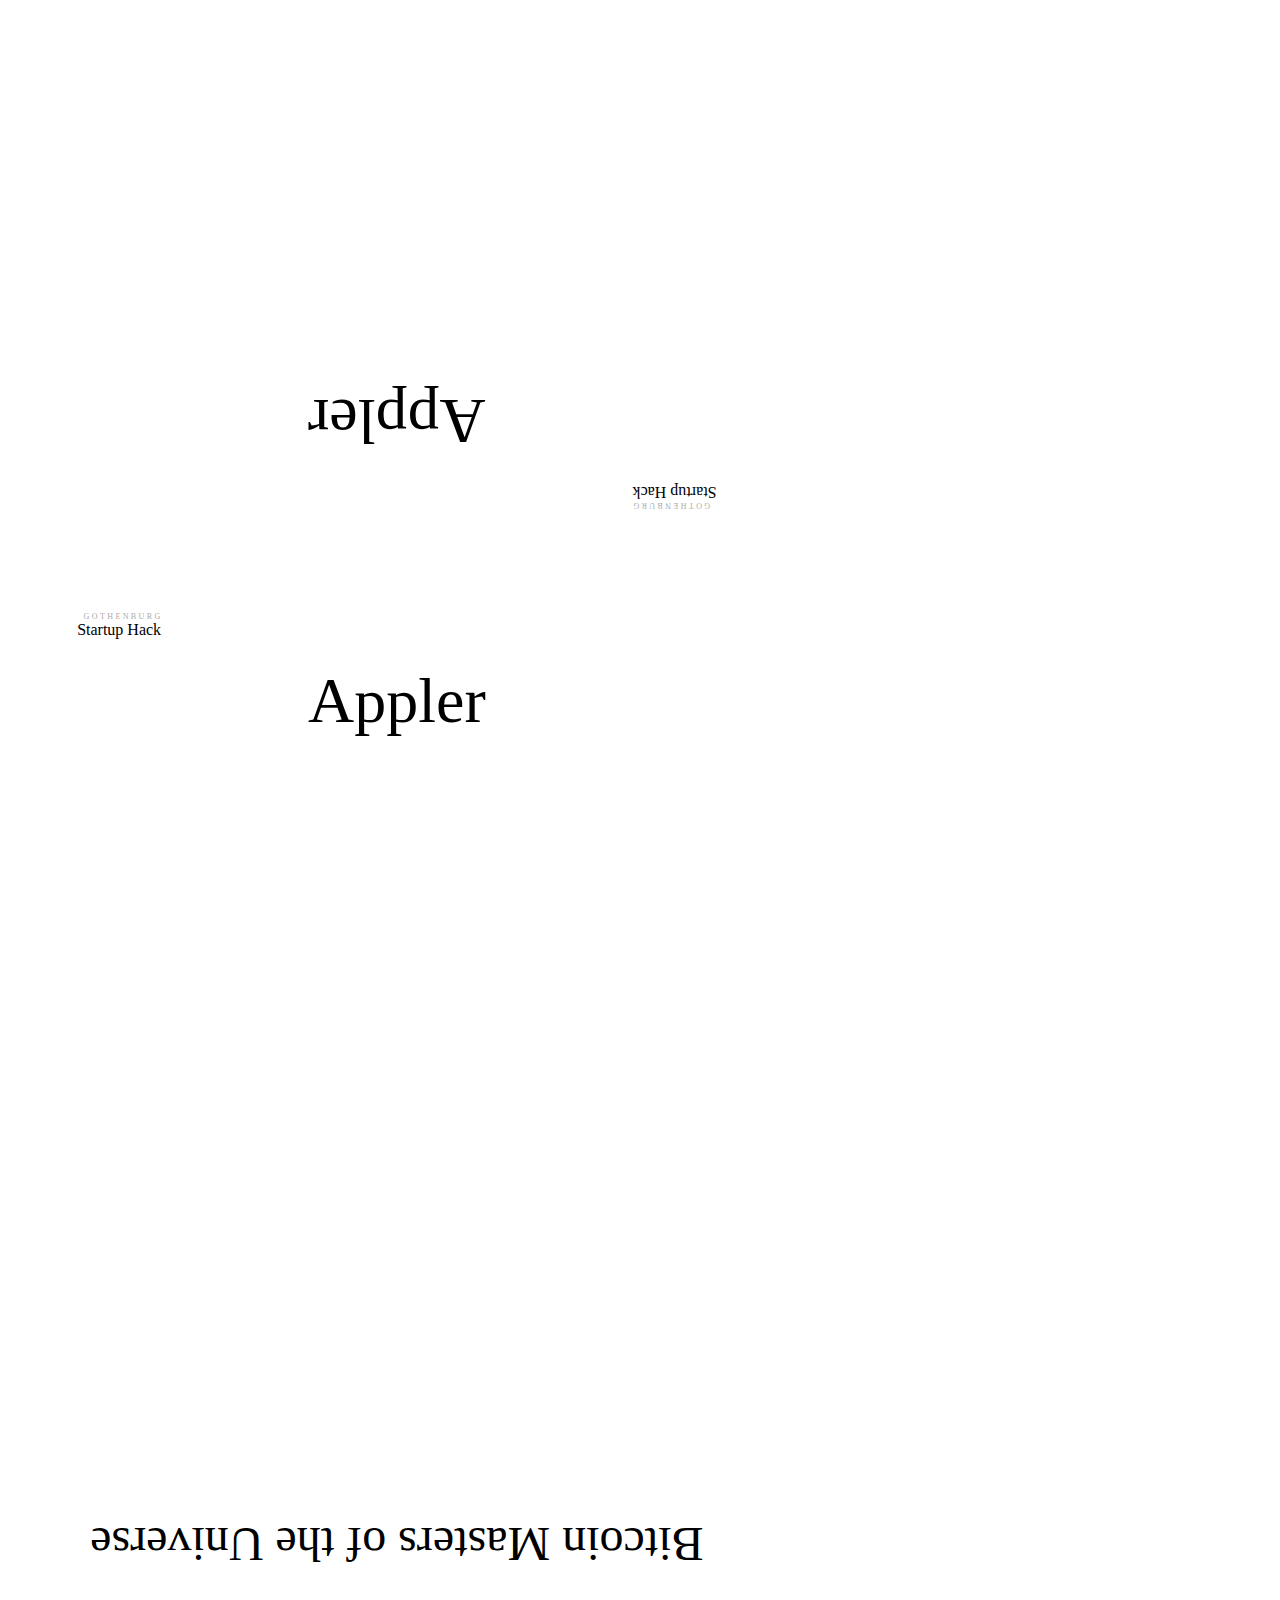
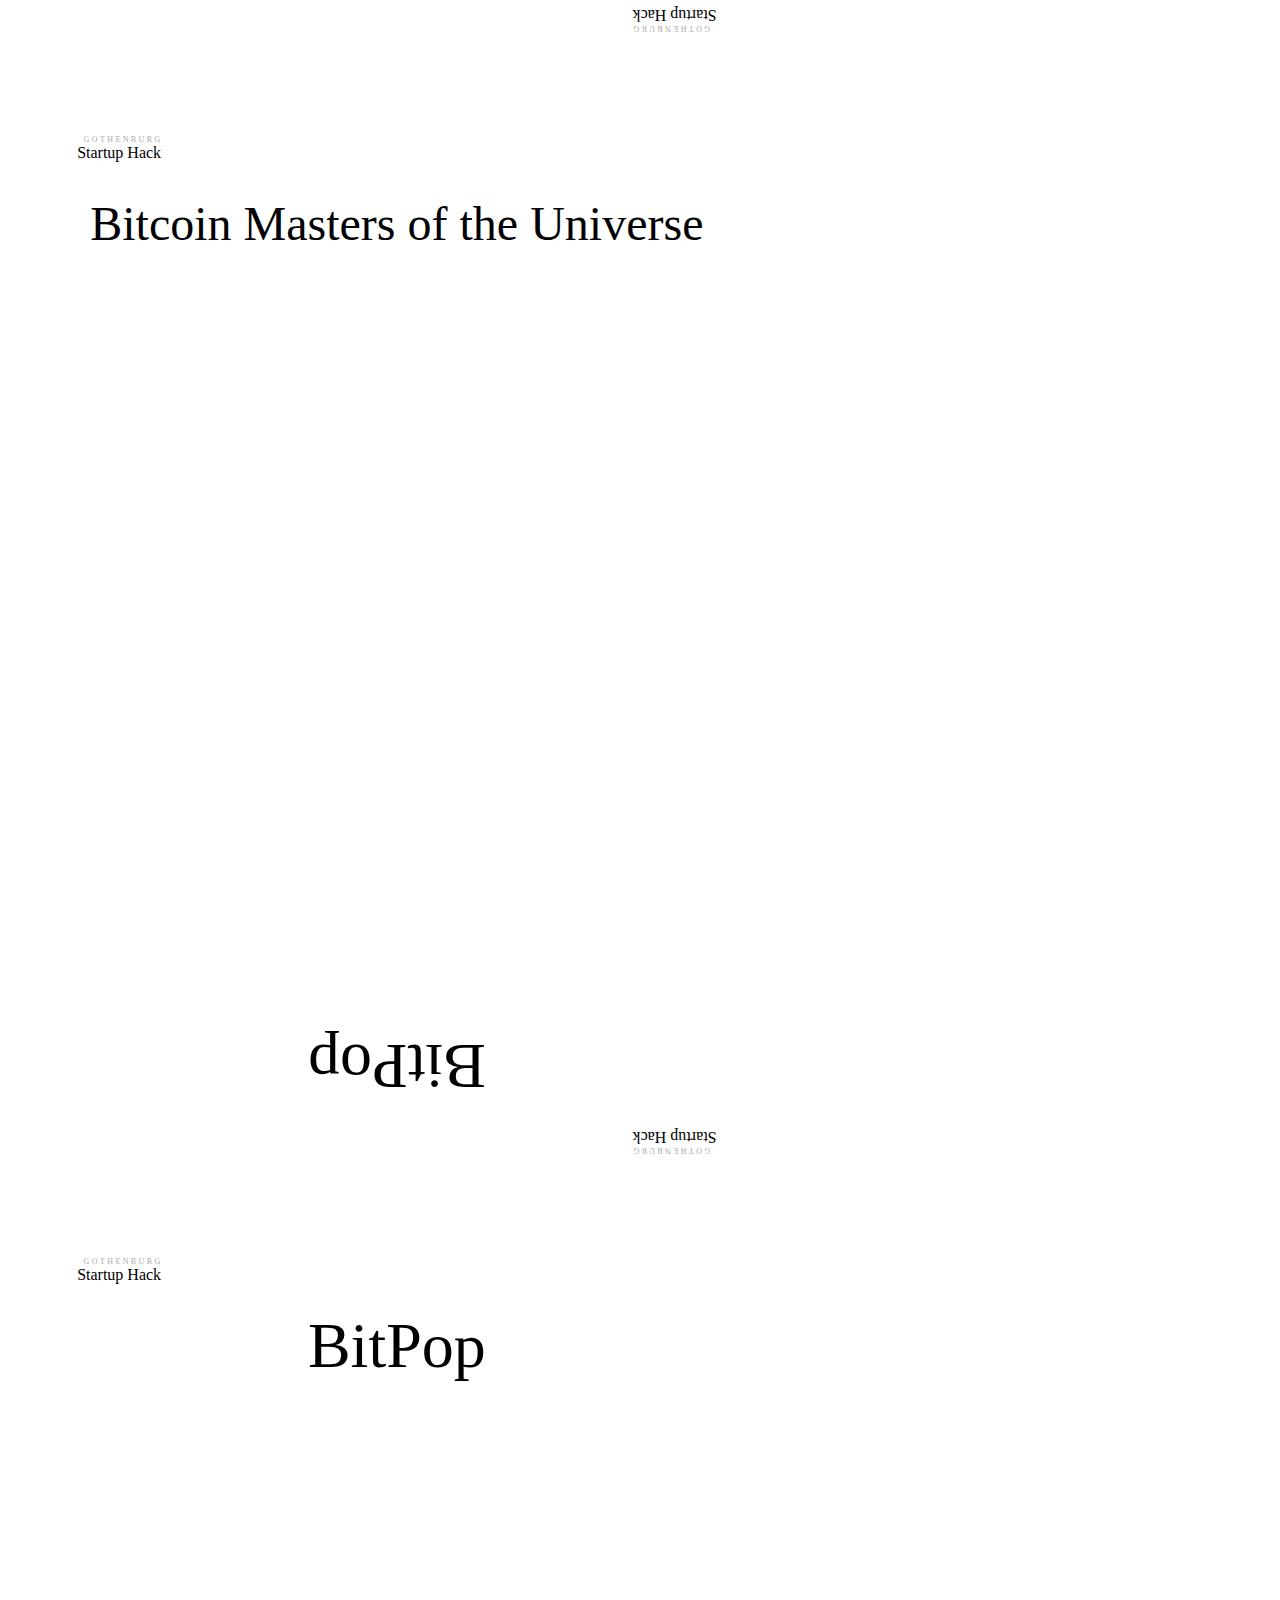
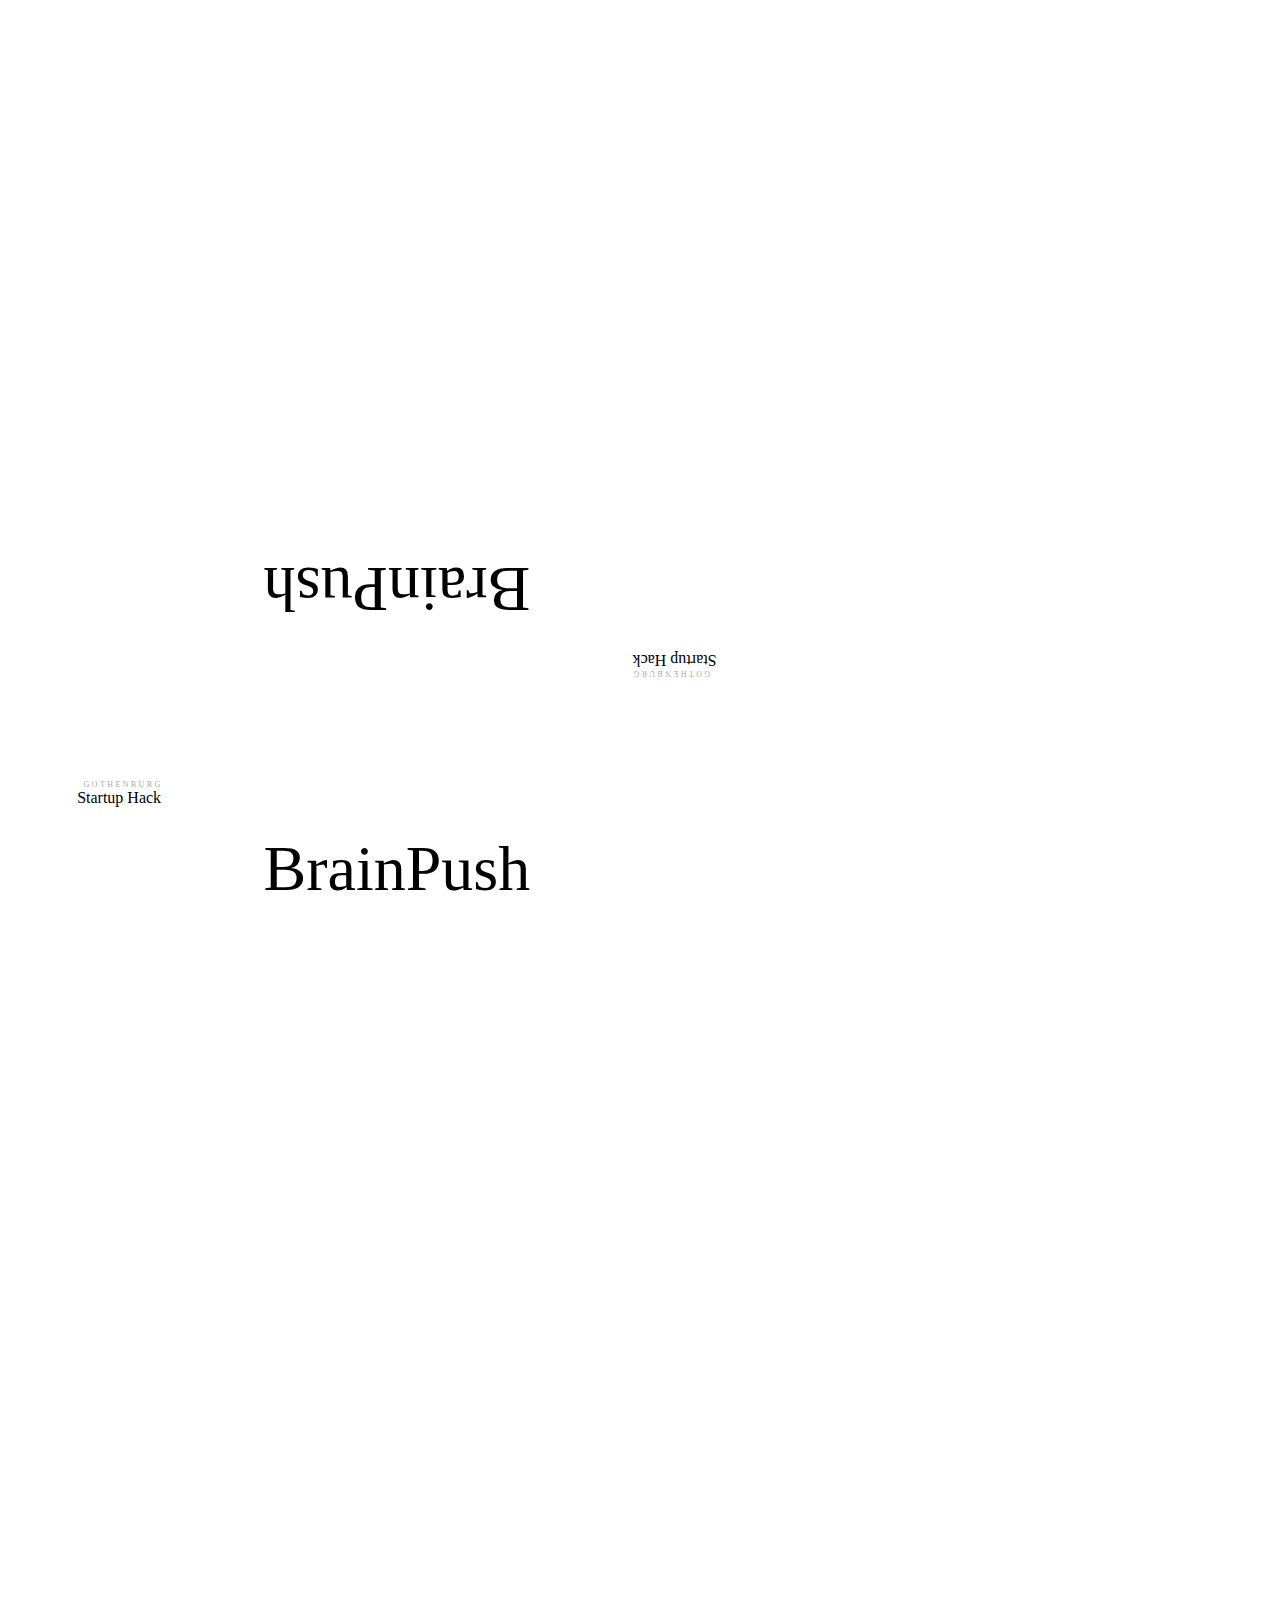
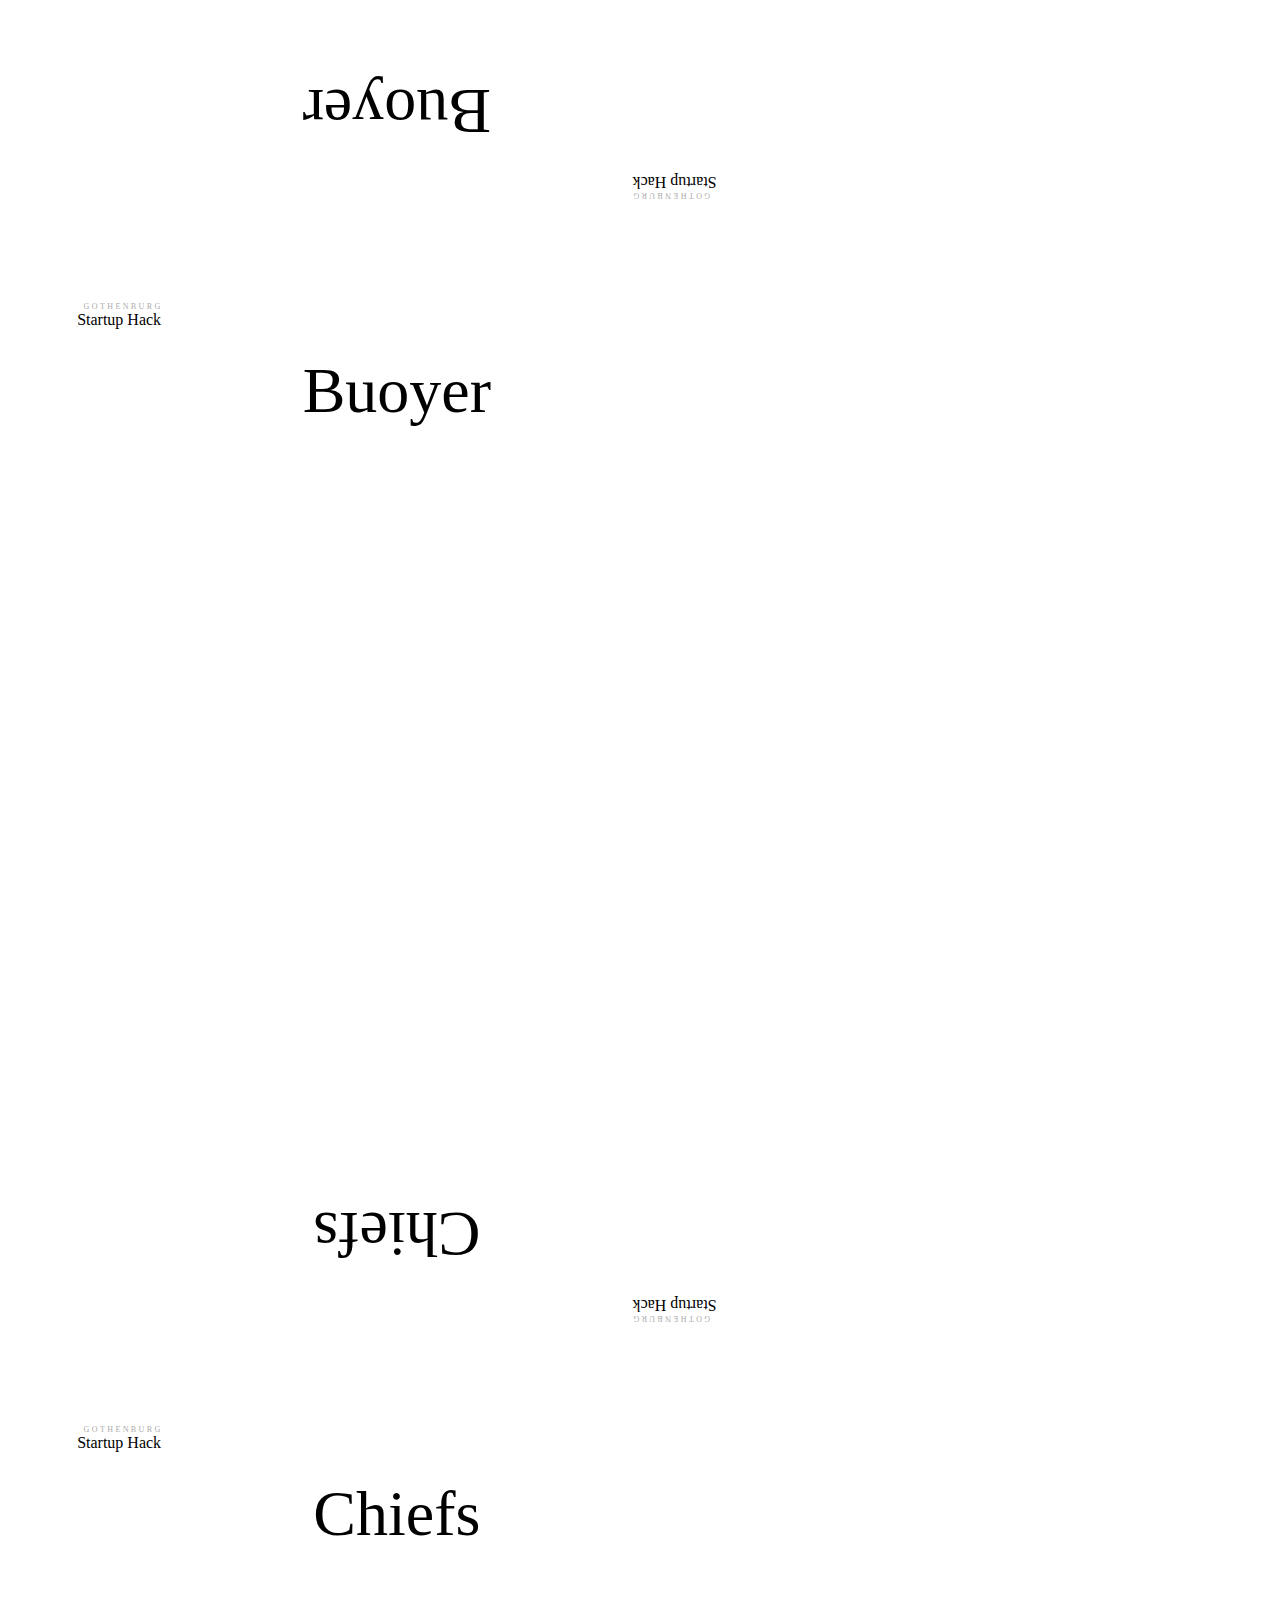
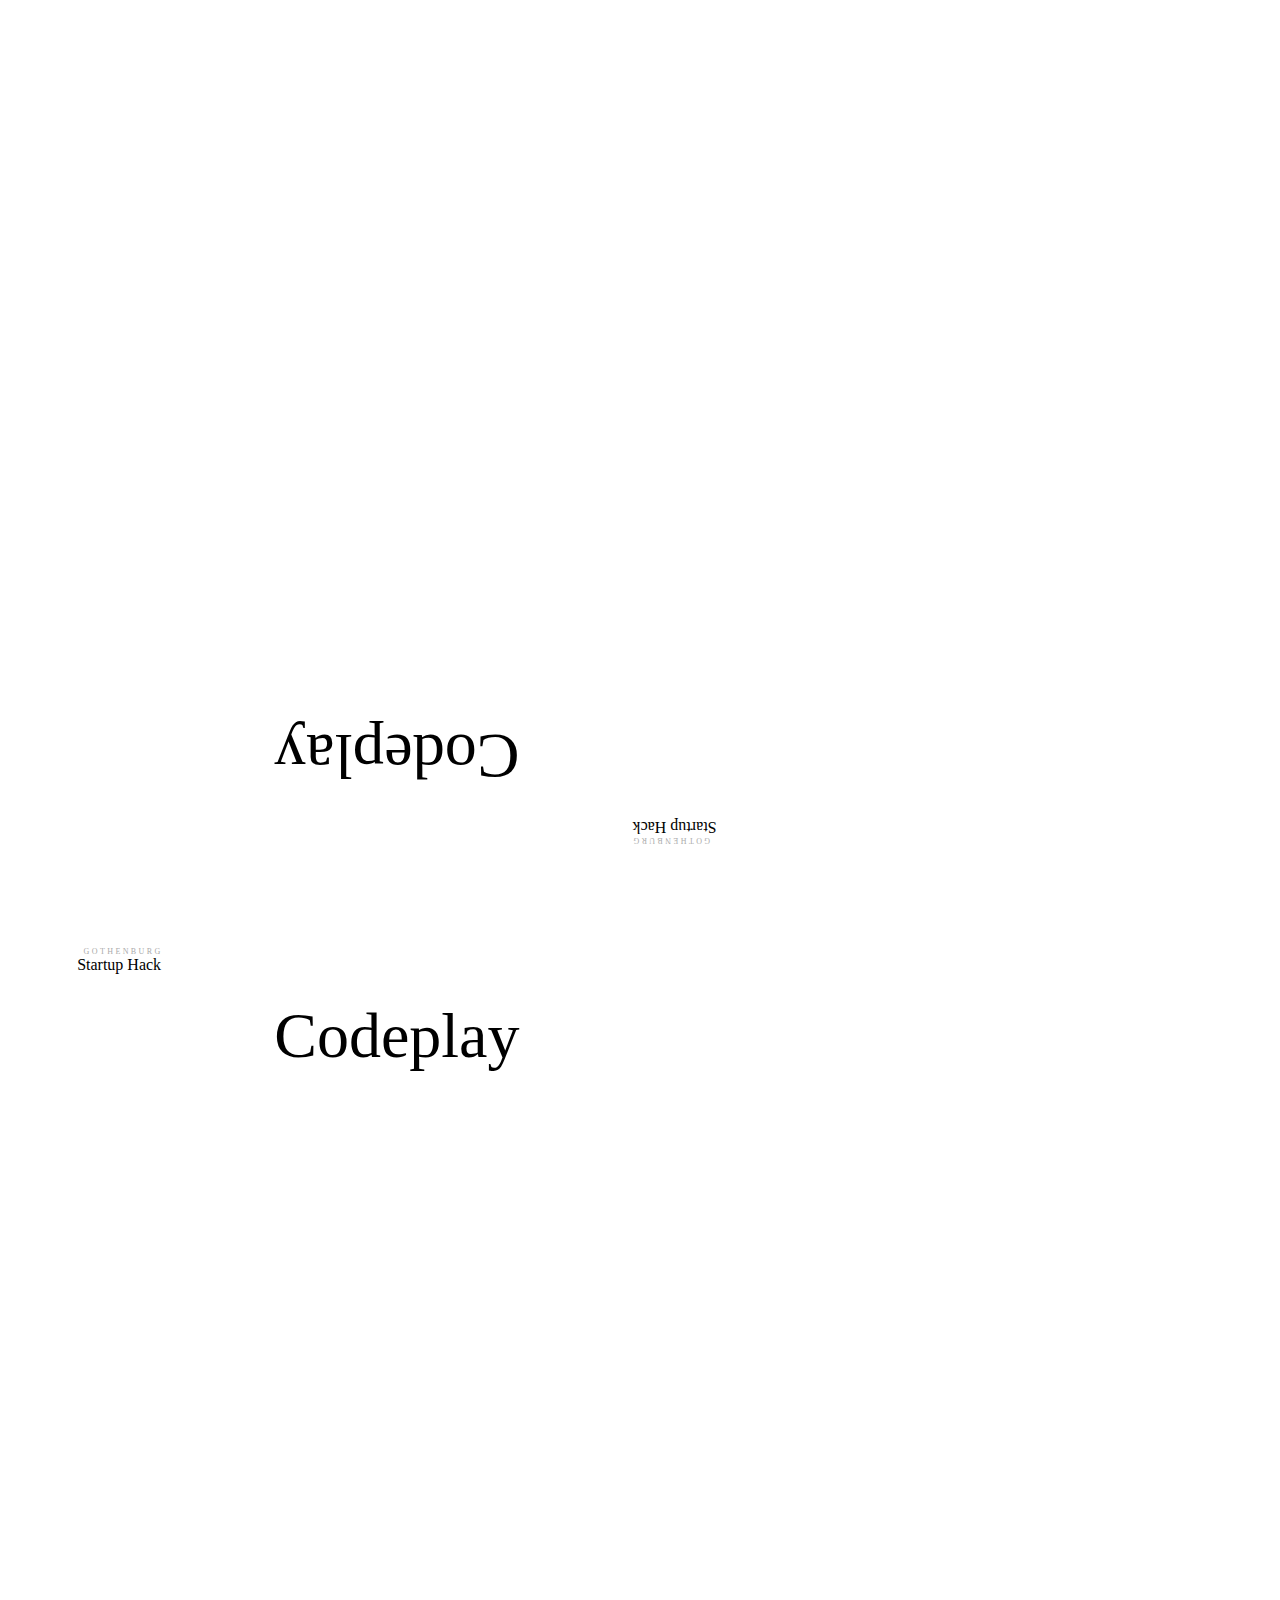
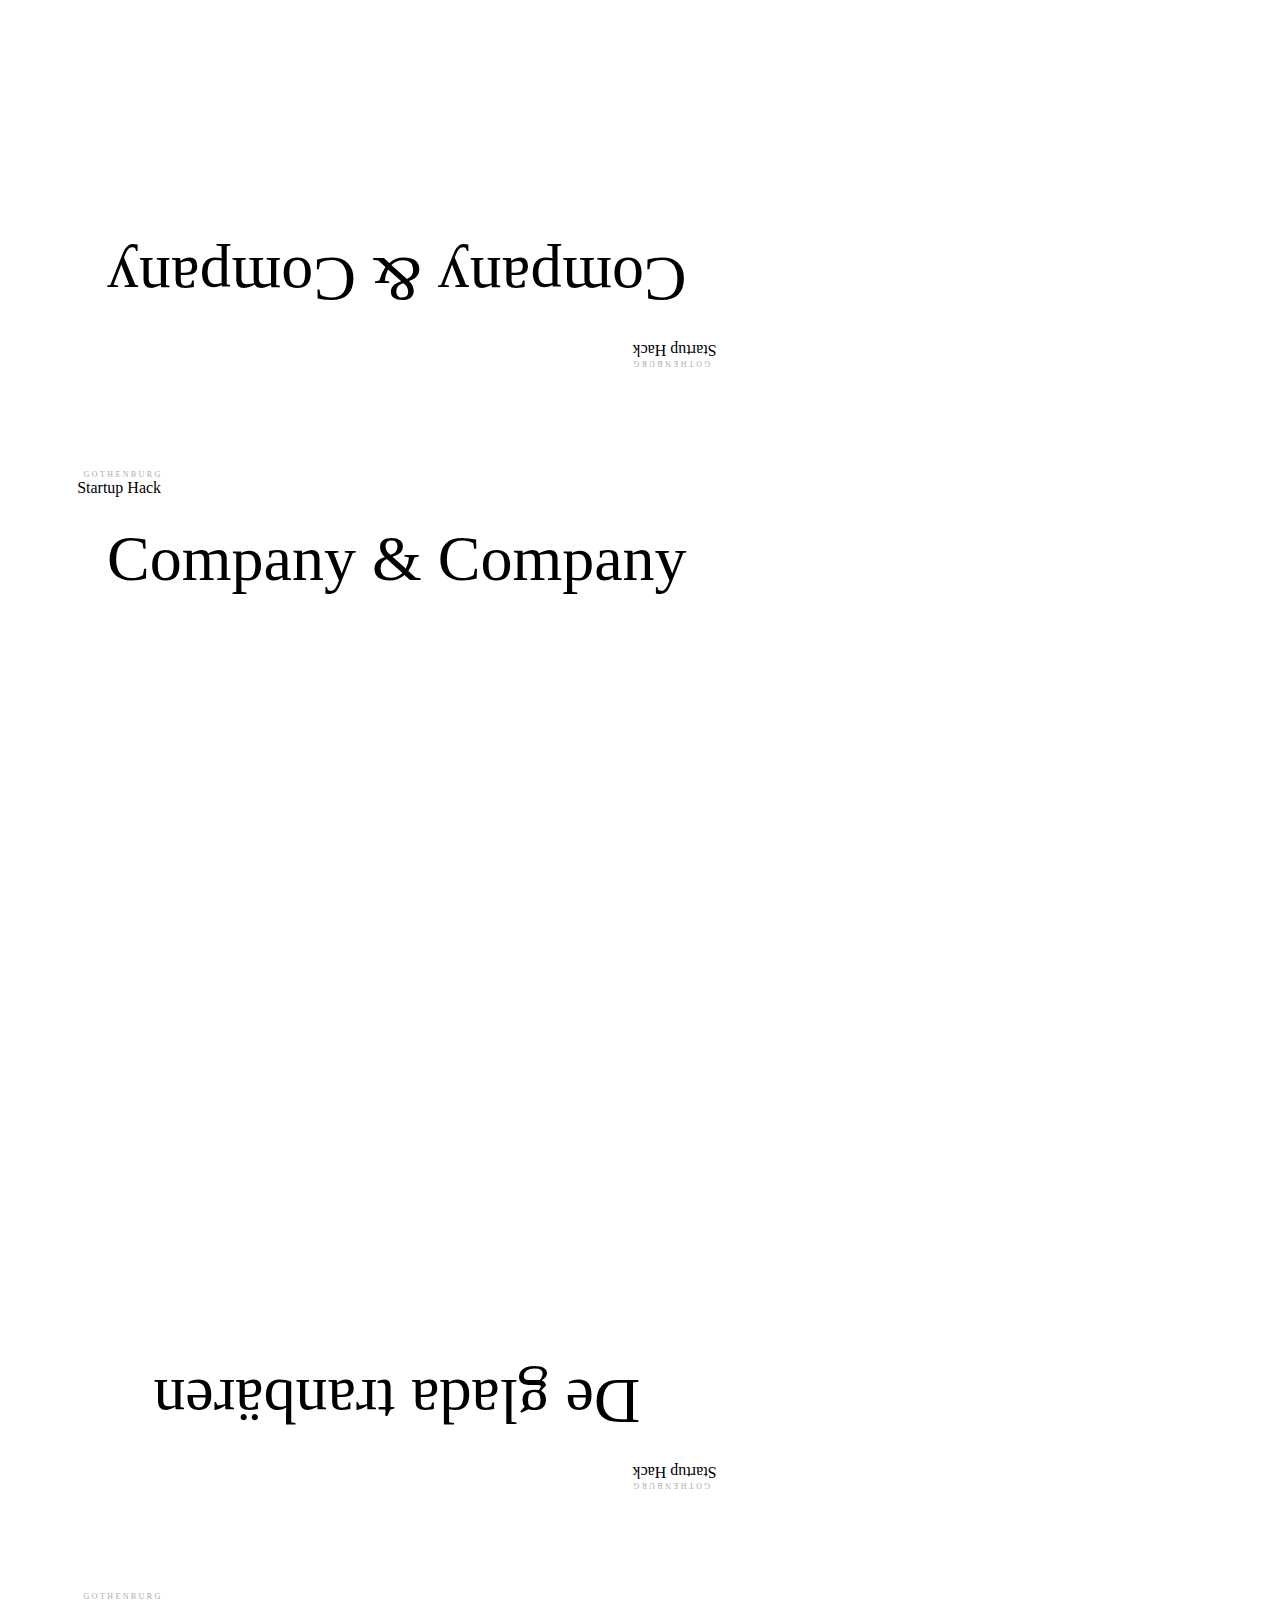
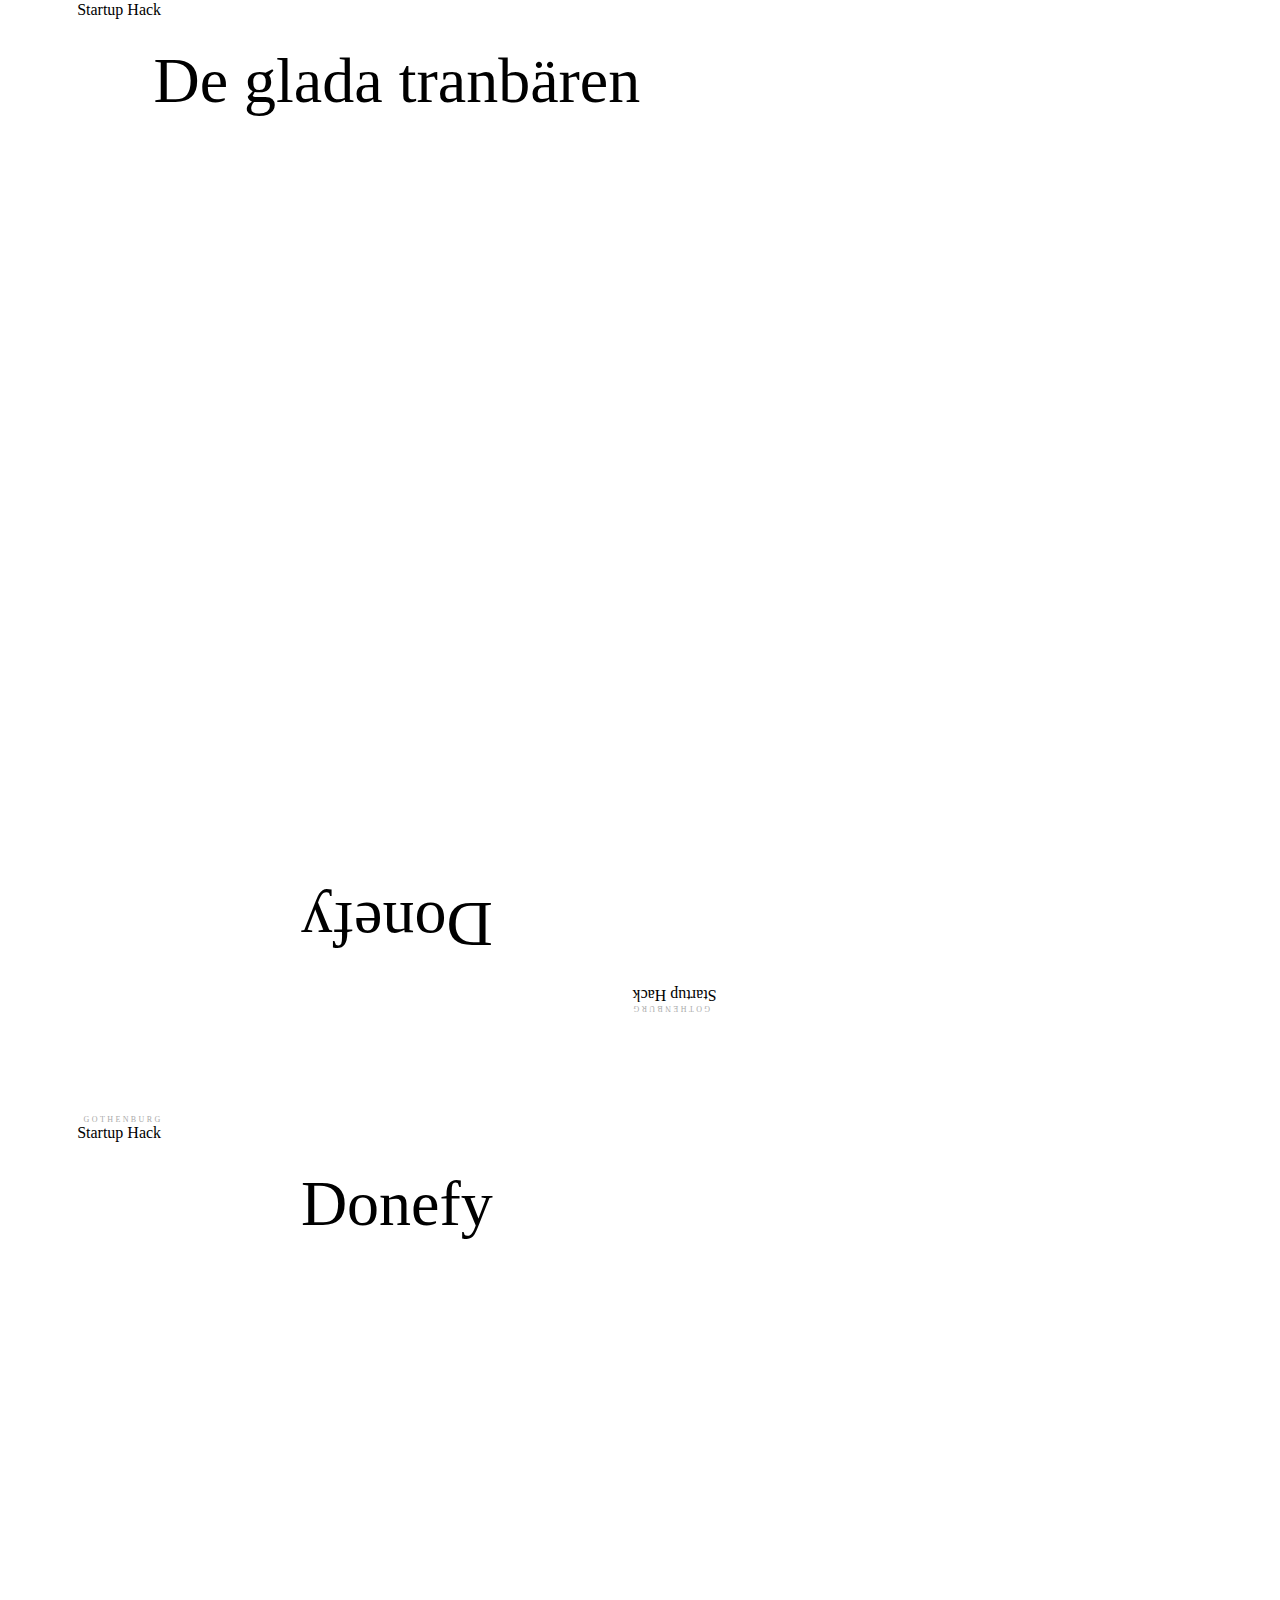
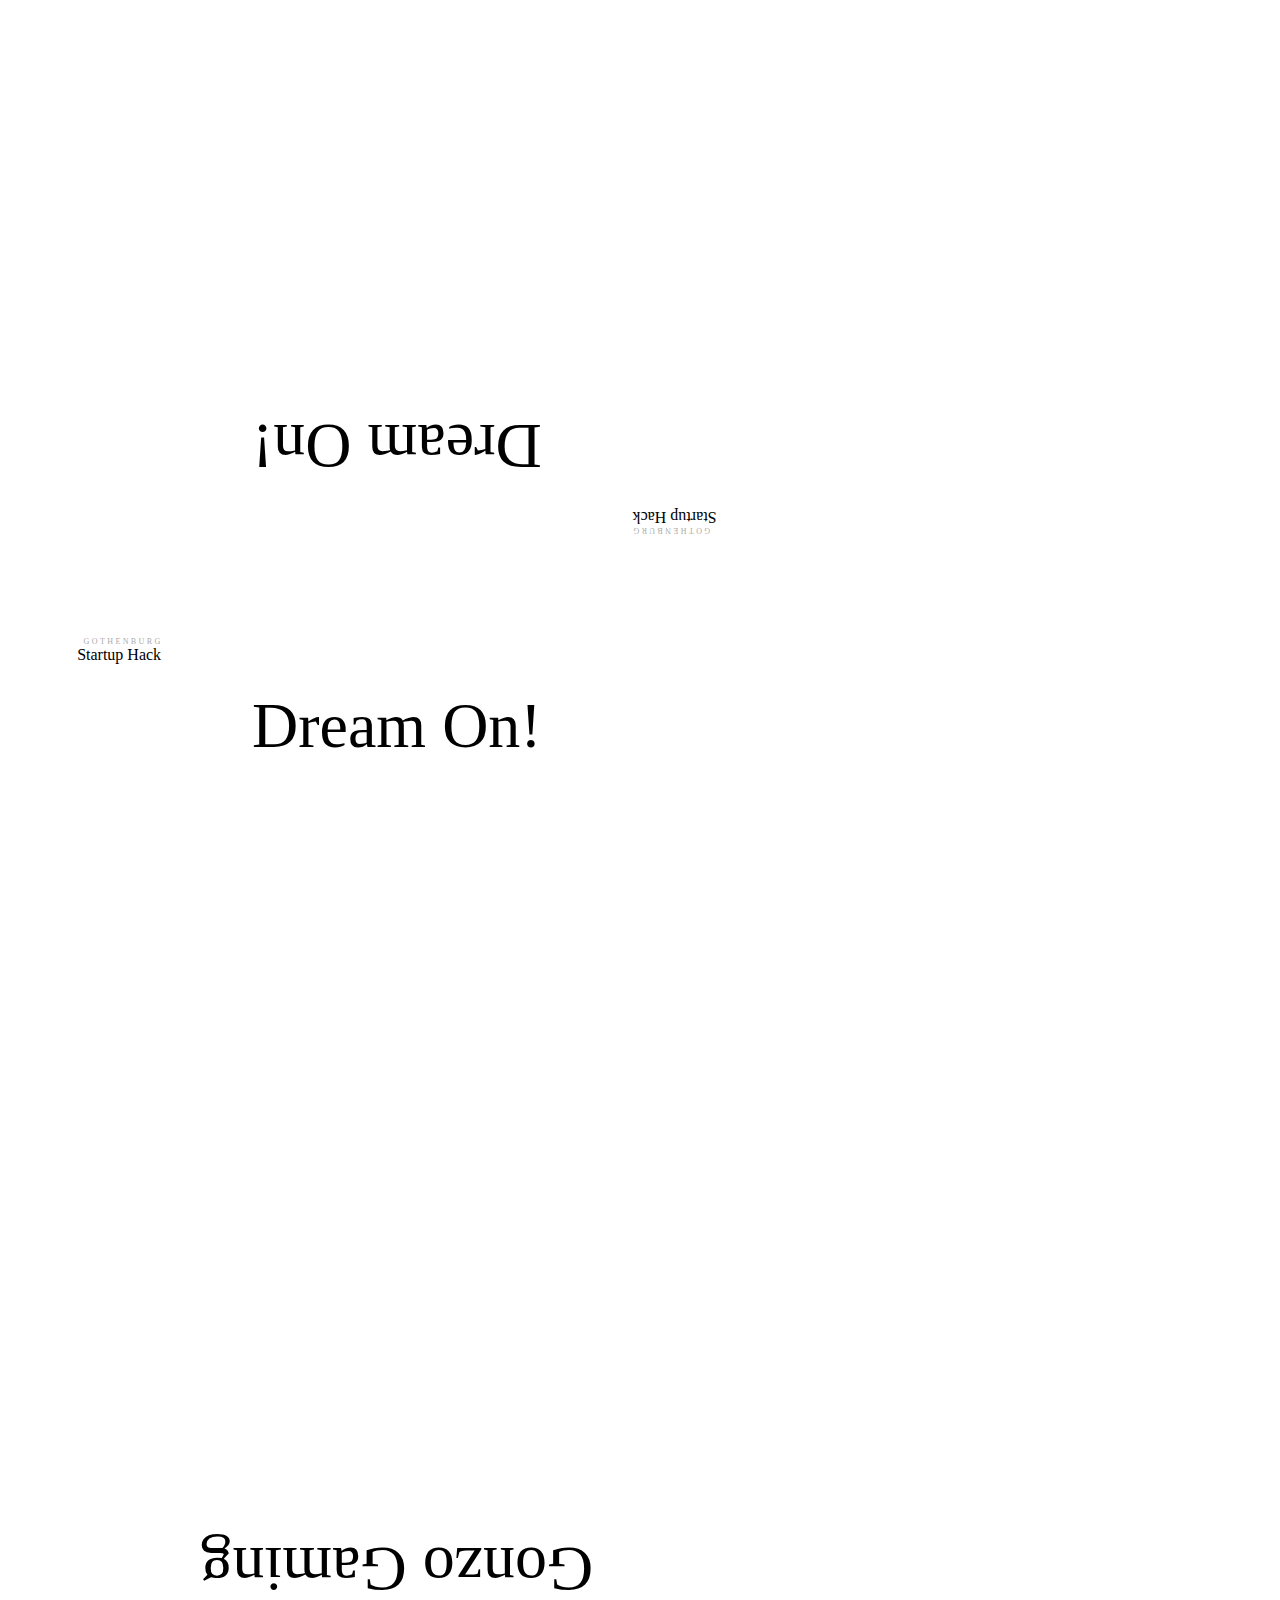
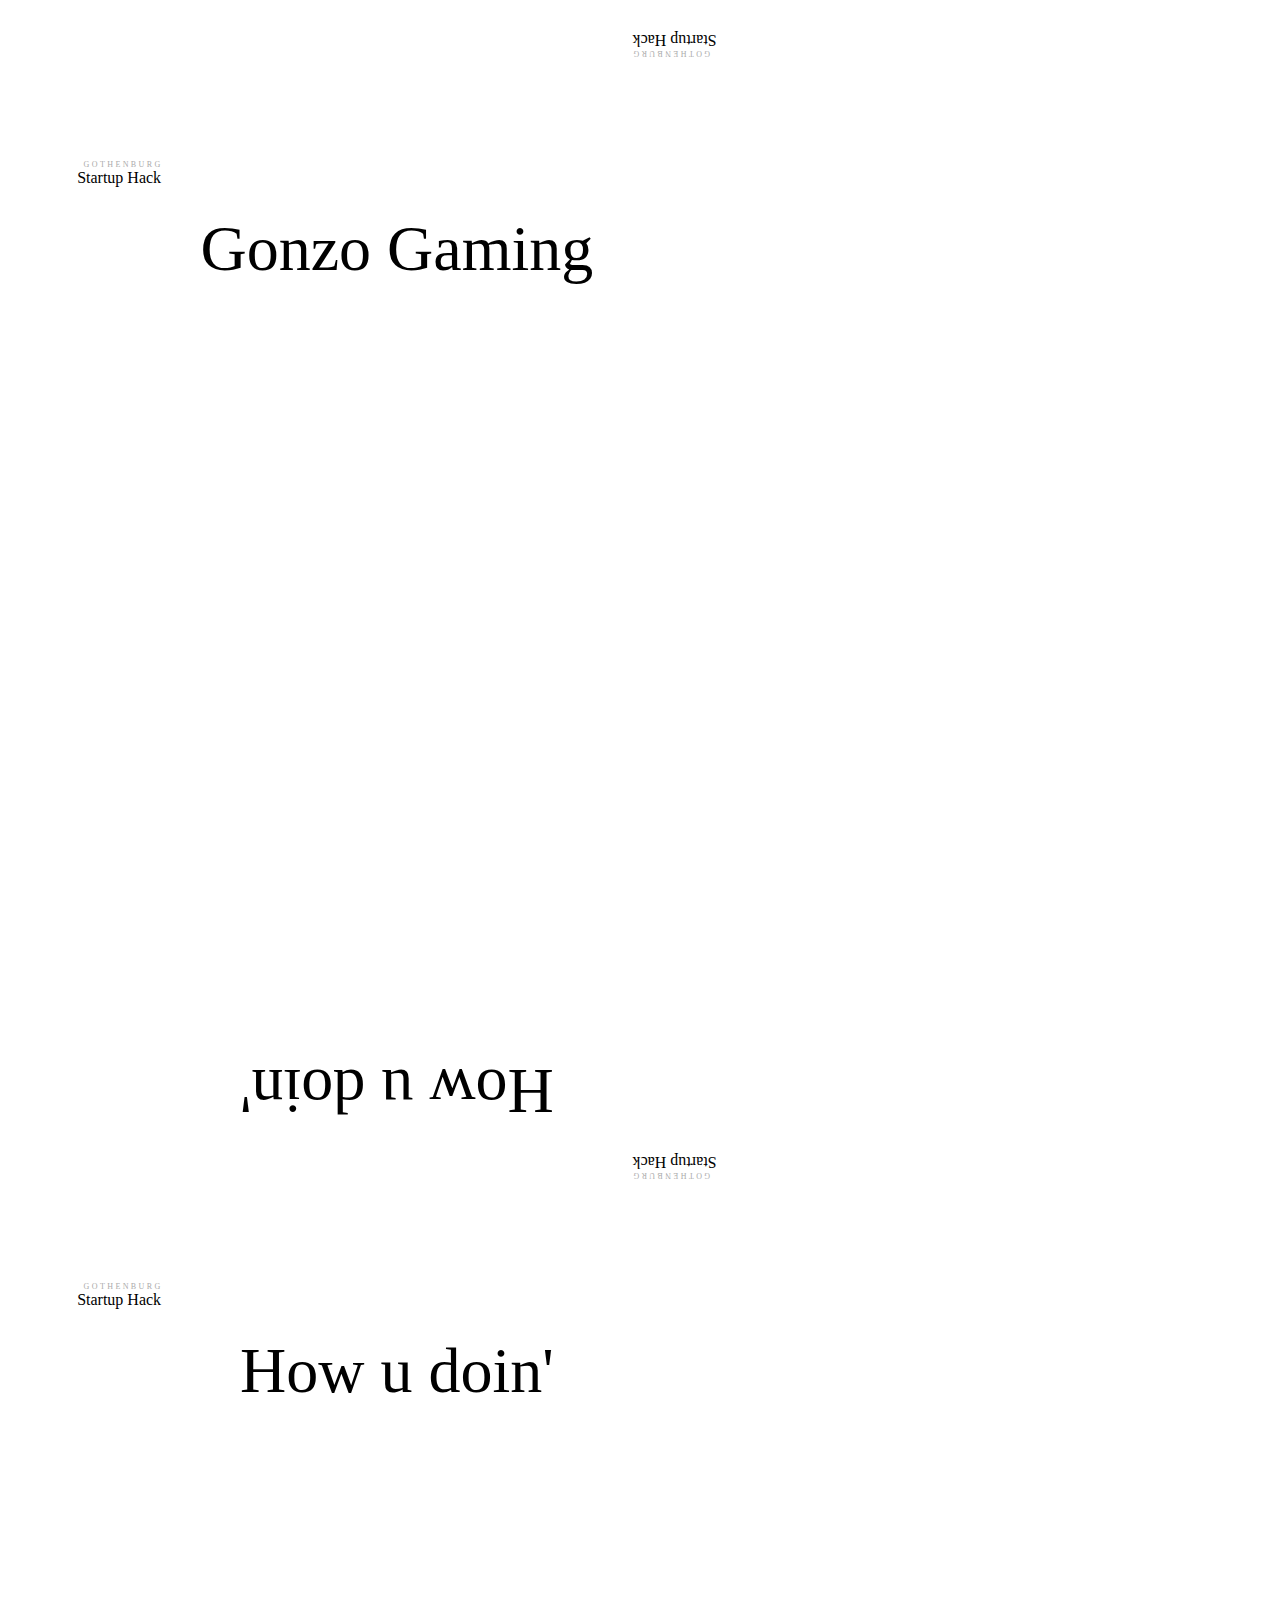
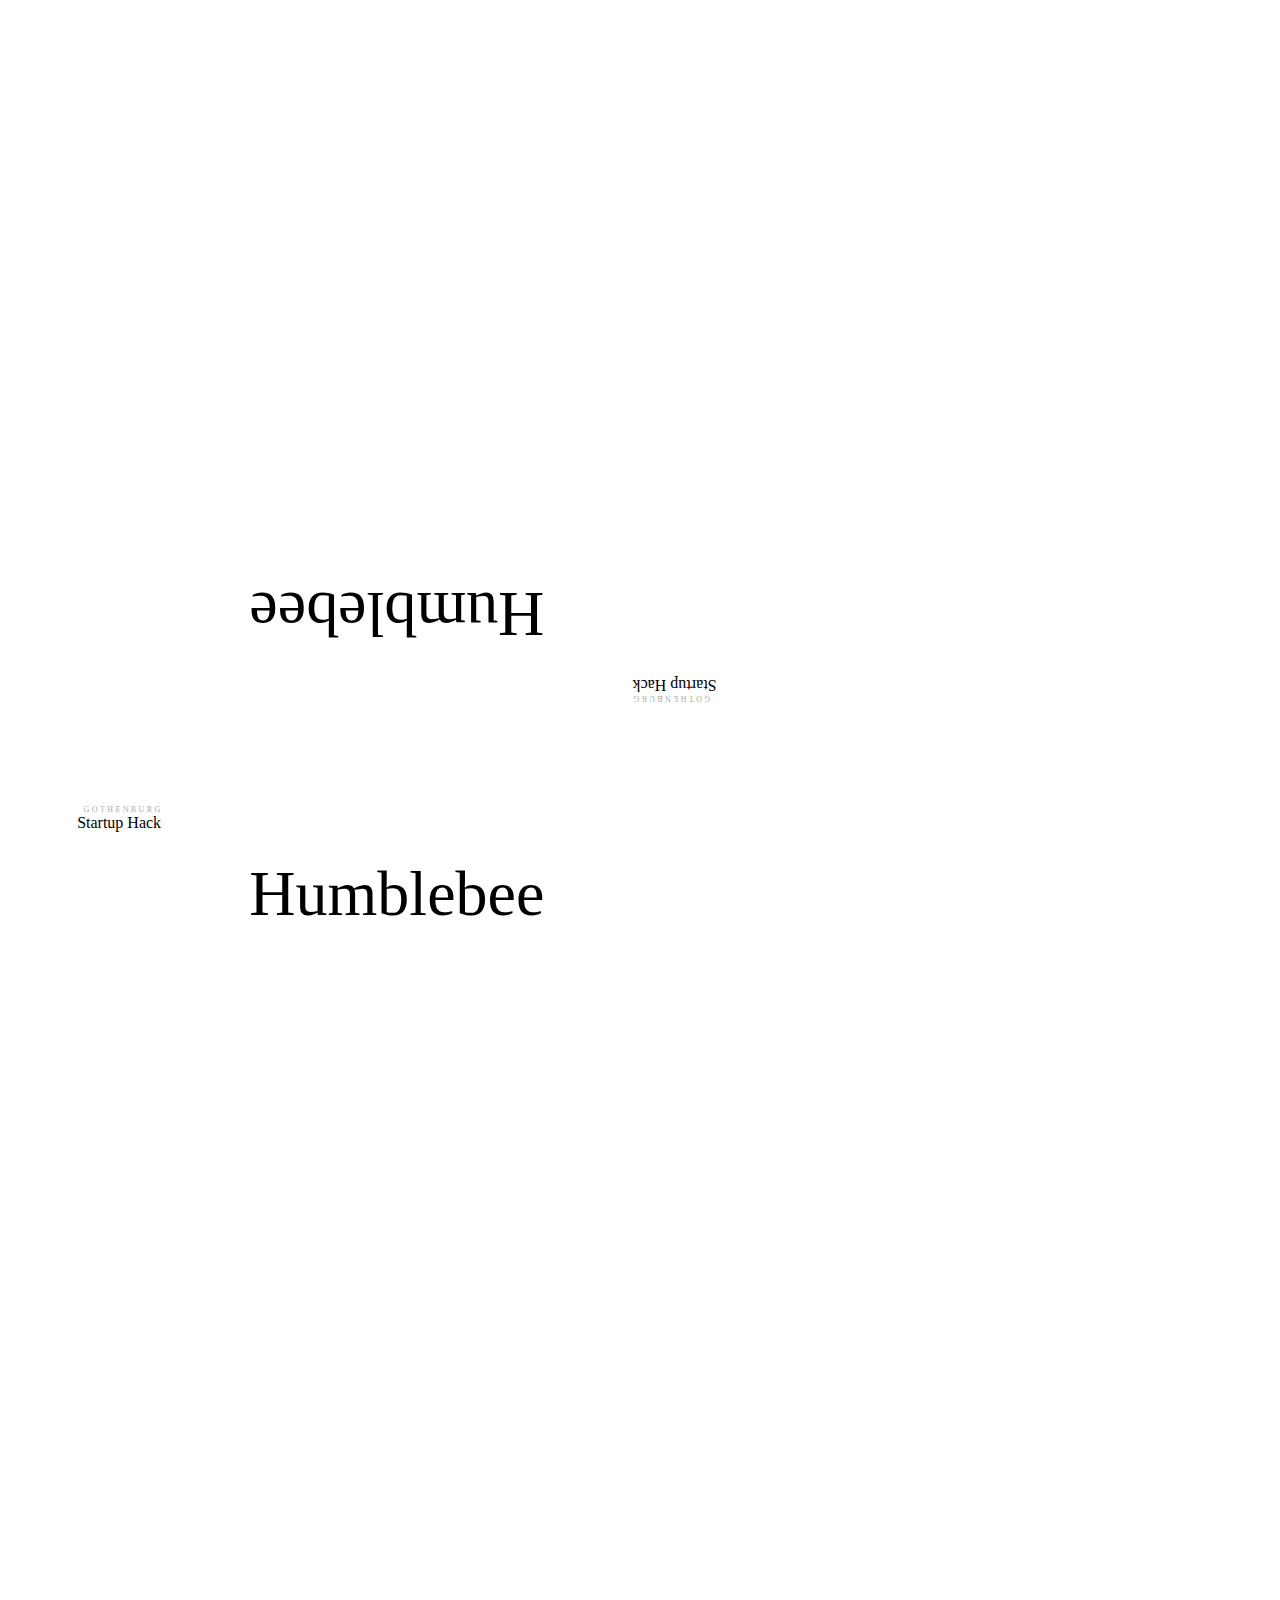
<file: index.html>
<!doctype html>
<html>
<head>

<meta charset="utf-8">

<link href="styles.css" rel="stylesheet" type="text/css">
</head>
<body>


<article>
  <section>
    <h2>
      <small>Gothenburg</small>
      Startup Hack
    </h2>
    <h1 class="appler">Appler</h1>
  </section>
  <section>
    <h2>
      <small>Gothenburg</small>
      Startup Hack
    </h2>
    <h1 class="appler">Appler</h1>
  </section>
</article>

<article>
  <section>
    <h2>
      <small>Gothenburg</small>
      Startup Hack
    </h2>
    <h1 class="bitcoin-masters-of-the-universe">Bitcoin Masters of the Universe</h1>
  </section>
  <section>
    <h2>
      <small>Gothenburg</small>
      Startup Hack
    </h2>
    <h1 class="bitcoin-masters-of-the-universe">Bitcoin Masters of the Universe</h1>
  </section>
</article>

<article>
  <section>
    <h2>
      <small>Gothenburg</small>
      Startup Hack
    </h2>
    <h1 class="bitpop">BitPop</h1>
  </section>
  <section>
    <h2>
      <small>Gothenburg</small>
      Startup Hack
    </h2>
    <h1 class="bitpop">BitPop</h1>
  </section>
</article>

<article>
  <section>
    <h2>
      <small>Gothenburg</small>
      Startup Hack
    </h2>
    <h1 class="brainpush">BrainPush</h1>
  </section>
  <section>
    <h2>
      <small>Gothenburg</small>
      Startup Hack
    </h2>
    <h1 class="brainpush">BrainPush</h1>
  </section>
</article>

<article>
  <section>
    <h2>
      <small>Gothenburg</small>
      Startup Hack
    </h2>
    <h1 class="buoyer">Buoyer</h1>
  </section>
  <section>
    <h2>
      <small>Gothenburg</small>
      Startup Hack
    </h2>
    <h1 class="buoyer">Buoyer</h1>
  </section>
</article>

<article>
  <section>
    <h2>
      <small>Gothenburg</small>
      Startup Hack
    </h2>
    <h1 class="chiefs">Chiefs</h1>
  </section>
  <section>
    <h2>
      <small>Gothenburg</small>
      Startup Hack
    </h2>
    <h1 class="chiefs">Chiefs</h1>
  </section>
</article>

<article>
  <section>
    <h2>
      <small>Gothenburg</small>
      Startup Hack
    </h2>
    <h1 class="codeplay">Codeplay</h1>
  </section>
  <section>
    <h2>
      <small>Gothenburg</small>
      Startup Hack
    </h2>
    <h1 class="codeplay">Codeplay</h1>
  </section>
</article>

<article>
  <section>
    <h2>
      <small>Gothenburg</small>
      Startup Hack
    </h2>
    <h1 class="company-company">Company &amp; Company</h1>
  </section>
  <section>
    <h2>
      <small>Gothenburg</small>
      Startup Hack
    </h2>
    <h1 class="company-company">Company &amp; Company</h1>
  </section>
</article>

<article>
  <section>
    <h2>
      <small>Gothenburg</small>
      Startup Hack
    </h2>
    <h1 class="de-glada-tranbren">De glada tranbären</h1>
  </section>
  <section>
    <h2>
      <small>Gothenburg</small>
      Startup Hack
    </h2>
    <h1 class="de-glada-tranbren">De glada tranbären</h1>
  </section>
</article>

<article>
  <section>
    <h2>
      <small>Gothenburg</small>
      Startup Hack
    </h2>
    <h1 class="donefy">Donefy</h1>
  </section>
  <section>
    <h2>
      <small>Gothenburg</small>
      Startup Hack
    </h2>
    <h1 class="donefy">Donefy</h1>
  </section>
</article>

<article>
  <section>
    <h2>
      <small>Gothenburg</small>
      Startup Hack
    </h2>
    <h1 class="dream-on">Dream On!</h1>
  </section>
  <section>
    <h2>
      <small>Gothenburg</small>
      Startup Hack
    </h2>
    <h1 class="dream-on">Dream On!</h1>
  </section>
</article>

<article>
  <section>
    <h2>
      <small>Gothenburg</small>
      Startup Hack
    </h2>
    <h1 class="gonzo-gaming">Gonzo Gaming</h1>
  </section>
  <section>
    <h2>
      <small>Gothenburg</small>
      Startup Hack
    </h2>
    <h1 class="gonzo-gaming">Gonzo Gaming</h1>
  </section>
</article>

<article>
  <section>
    <h2>
      <small>Gothenburg</small>
      Startup Hack
    </h2>
    <h1 class="how-u-doin">How u doin&#x27;</h1>
  </section>
  <section>
    <h2>
      <small>Gothenburg</small>
      Startup Hack
    </h2>
    <h1 class="how-u-doin">How u doin&#x27;</h1>
  </section>
</article>

<article>
  <section>
    <h2>
      <small>Gothenburg</small>
      Startup Hack
    </h2>
    <h1 class="humblebee">Humblebee</h1>
  </section>
  <section>
    <h2>
      <small>Gothenburg</small>
      Startup Hack
    </h2>
    <h1 class="humblebee">Humblebee</h1>
  </section>
</article>

<article>
  <section>
    <h2>
      <small>Gothenburg</small>
      Startup Hack
    </h2>
    <h1 class="iping">iPing</h1>
  </section>
  <section>
    <h2>
      <small>Gothenburg</small>
      Startup Hack
    </h2>
    <h1 class="iping">iPing</h1>
  </section>
</article>

<article>
  <section>
    <h2>
      <small>Gothenburg</small>
      Startup Hack
    </h2>
    <h1 class="lazysounddesign">LazySoundDesign</h1>
  </section>
  <section>
    <h2>
      <small>Gothenburg</small>
      Startup Hack
    </h2>
    <h1 class="lazysounddesign">LazySoundDesign</h1>
  </section>
</article>

<article>
  <section>
    <h2>
      <small>Gothenburg</small>
      Startup Hack
    </h2>
    <h1 class="pegathon">Pegathon_2</h1>
  </section>
  <section>
    <h2>
      <small>Gothenburg</small>
      Startup Hack
    </h2>
    <h1 class="pegathon">Pegathon_2</h1>
  </section>
</article>

<article>
  <section>
    <h2>
      <small>Gothenburg</small>
      Startup Hack
    </h2>
    <h1 class="pickit">PickIT</h1>
  </section>
  <section>
    <h2>
      <small>Gothenburg</small>
      Startup Hack
    </h2>
    <h1 class="pickit">PickIT</h1>
  </section>
</article>

<article>
  <section>
    <h2>
      <small>Gothenburg</small>
      Startup Hack
    </h2>
    <h1 class="pistvakt">Pistvakt</h1>
  </section>
  <section>
    <h2>
      <small>Gothenburg</small>
      Startup Hack
    </h2>
    <h1 class="pistvakt">Pistvakt</h1>
  </section>
</article>

<article>
  <section>
    <h2>
      <small>Gothenburg</small>
      Startup Hack
    </h2>
    <h1 class="rawsteel">RawSteel</h1>
  </section>
  <section>
    <h2>
      <small>Gothenburg</small>
      Startup Hack
    </h2>
    <h1 class="rawsteel">RawSteel</h1>
  </section>
</article>

<article>
  <section>
    <h2>
      <small>Gothenburg</small>
      Startup Hack
    </h2>
    <h1 class="runhackers">RunHackers</h1>
  </section>
  <section>
    <h2>
      <small>Gothenburg</small>
      Startup Hack
    </h2>
    <h1 class="runhackers">RunHackers</h1>
  </section>
</article>

<article>
  <section>
    <h2>
      <small>Gothenburg</small>
      Startup Hack
    </h2>
    <h1 class="shash">SHASH</h1>
  </section>
  <section>
    <h2>
      <small>Gothenburg</small>
      Startup Hack
    </h2>
    <h1 class="shash">SHASH</h1>
  </section>
</article>

<article>
  <section>
    <h2>
      <small>Gothenburg</small>
      Startup Hack
    </h2>
    <h1 class="size-matters">Size matters!</h1>
  </section>
  <section>
    <h2>
      <small>Gothenburg</small>
      Startup Hack
    </h2>
    <h1 class="size-matters">Size matters!</h1>
  </section>
</article>

<article>
  <section>
    <h2>
      <small>Gothenburg</small>
      Startup Hack
    </h2>
    <h1 class="soprum">Soprum</h1>
  </section>
  <section>
    <h2>
      <small>Gothenburg</small>
      Startup Hack
    </h2>
    <h1 class="soprum">Soprum</h1>
  </section>
</article>

<article>
  <section>
    <h2>
      <small>Gothenburg</small>
      Startup Hack
    </h2>
    <h1 class="temporal-shift">Temporal Shift</h1>
  </section>
  <section>
    <h2>
      <small>Gothenburg</small>
      Startup Hack
    </h2>
    <h1 class="temporal-shift">Temporal Shift</h1>
  </section>
</article>

<article>
  <section>
    <h2>
      <small>Gothenburg</small>
      Startup Hack
    </h2>
    <h1 class="widowmakers">Widowmakers</h1>
  </section>
  <section>
    <h2>
      <small>Gothenburg</small>
      Startup Hack
    </h2>
    <h1 class="widowmakers">Widowmakers</h1>
  </section>
</article>

<article>
  <section>
    <h2>
      <small>Gothenburg</small>
      Startup Hack
    </h2>
    <h1 class="music-miners">Music Miners</h1>
  </section>
  <section>
    <h2>
      <small>Gothenburg</small>
      Startup Hack
    </h2>
    <h1 class="music-miners">Music Miners</h1>
  </section>
</article>


</body>
</html>
</file>
<file: styles.css>
html, body {
  margin: 0;
  padding: 0;
}

article {
  width: 21cm;
  height: 29.7cm;
  page-break-inside: never;
}

section {
  position: relative;
  padding-bottom: 7.425cm;
  height: 7.425cm;
}

section:first-child {
  -webkit-transform: rotate(-180deg);
}

h1 {
  font-weight: 300;
  font-size: 400%;
  text-align: center;
  font-family: 'Open Sans';
  height: 7.425cm;
  line-height: 7.425cm;
  margin: 0;
  padding: 0;
}

h1.bitcoin-masters-of-the-universe {
  font-size: 300%;
}

h2 {
  position: absolute;
  top: 0;
  left: 0;
  padding: 1cm 2cm;
  font-size: 100%;
  font-family: Pacifico;
  font-weight: normal;
  text-align: center;
}

h2 small {
  display: block;
  font-family: Ubuntu;
  font-weight: 200;
  text-align: center;
  color: #aaa;
  text-transform: uppercase;
  font-size: 50%;
  letter-spacing: .30em;
  margin-left: 1em;
}
</file>
